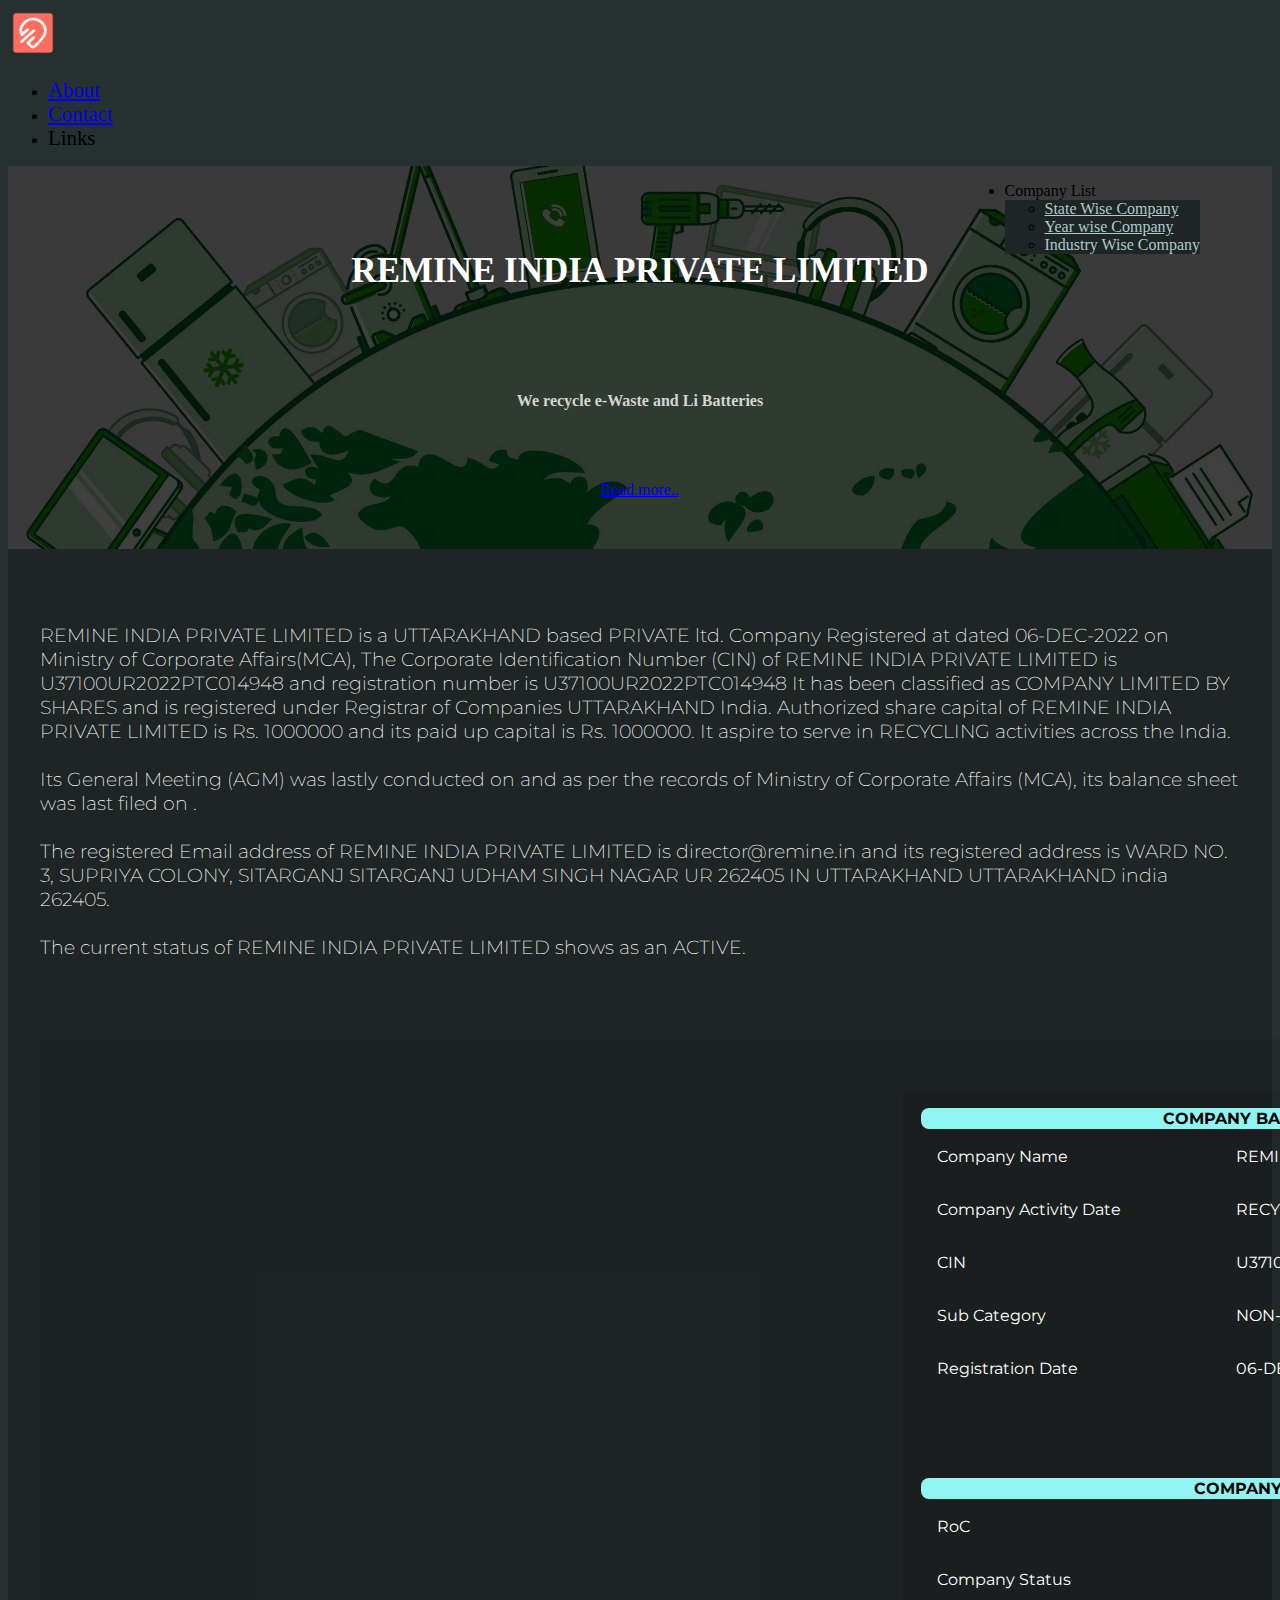
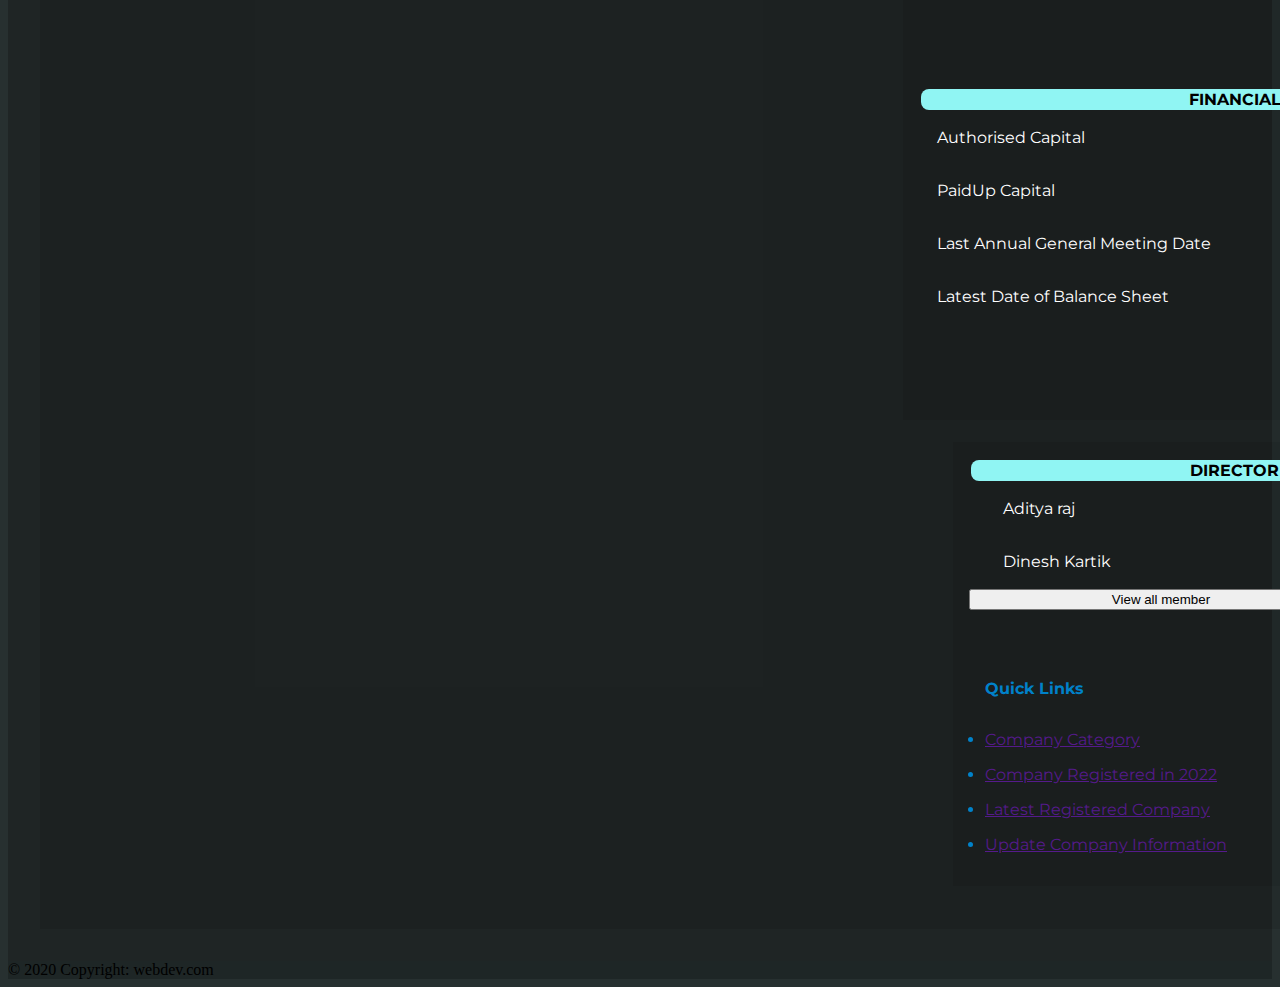
<file: index.html>
<!DOCTYPE html>
<html lang="en">
<head>
    <meta charset="UTF-8">
    <meta http-equiv="X-UA-Compatible" content="IE=edge">
    <meta name="viewport" content="width=device-width, initial-scale=1">
    <link href="https://cdn.jsdelivr.net/npm/bootstrap@5.0.2/dist/css/bootstrap.min.css" rel="stylesheet" integrity="sha384-EVSTQN3/azprG1Anm3QDgpJLIm9Nao0Yz1ztcQTwFspd3yD65VohhpuuCOmLASjC" crossorigin="anonymous">
    <link rel="stylesheet" href="css/homepage.css">
    <link rel="stylesheet" href="https://cdnjs.cloudflare.com/ajax/libs/font-awesome/6.4.0/css/all.min.css" integrity="sha512-iecdLmaskl7CVkqkXNQ/ZH/XLlvWZOJyj7Yy7tcenmpD1ypASozpmT/E0iPtmFIB46ZmdtAc9eNBvH0H/ZpiBw==" crossorigin="anonymous" referrerpolicy="no-referrer" />
    <script src="js/index.js"></script>
    <title>Remine</title>
</head>
<body>
  <nav class="navbar navbar-expand-lg navbar-dark bg-dark">
  <div class="container-fluid">
    <a class="navbar-brand" href="index.html"><img src="images/logo.png" alt="..." style="width:50px; height:50px;"></a>
    <div class="collapse navbar-collapse" id="navbarSupportedContent">
      <ul class="navbar-nav me-auto mb-2 mb-lg-0">
        <li class="nav-item">
          <a class="nav-link" style="font-size: 1.3rem;" href="about.html">About</a>
        </li>
        <li class="nav-item">
          <a class="nav-link" style="font-size: 1.3rem;" href="contact.html">Contact</a>
        </li>
        <li class="nav-item">
          <a class="nav-link" style="font-size: 1.3rem;" onclick="scrolldown()">Links</a>
        </li>
      </ul>
      <ul id="menu" class="navbar-nav me-auto mb-2 mb-lg-0">
        <li class="nav-item dropdown">
          <a class="nav-link dropdown-toggle" id="navbarDropdown" role="button" data-bs-toggle="dropdown" aria-expanded="false">
            Company List
          </a>
          <ul class="dropdown-menu dropdown-menu-dark" aria-labelledby="navbarDropdown" style="background-color: rgb(31, 37, 37)">
            <li><a class="dropdown-item" style="color: #c7eaead8;"  href="about.html">State Wise Company</a></li>
            <li><a class="dropdown-item" style="color: #c7eaead8;"  href="contact.html">Year wise Company</a></li>
            <li><a class="dropdown-item" style="color: #c7eaead8;"  onclick="scrolldown()">Industry Wise Company</a></li>
          </ul>
        </li>
      </ul>
    </div>
  </div>
</nav>
<div class="body-top">
    <!-- <img class="bg" background-image src="/images/bg.jpg" alt=""> -->
   <h3 style="color: white;">REMINE INDIA PRIVATE LIMITED
  </h3>  
  <h4 style="color: rgb(214, 211, 211);"> We recycle e-Waste and Li Batteries </h4>
    <a type="button" class="btn btn-outline-warning" href="about.html">Read more..</a>
 
</div>
<div id='body-low' class="container-fluid">
    <div class="scol">
      <div >
        <h4 style="color: white; font-weight: 200; font-size: larger;">
        REMINE INDIA PRIVATE LIMITED is a UTTARAKHAND based PRIVATE ltd. Company Registered at dated 06-DEC-2022 on Ministry of Corporate Affairs(MCA), The Corporate Identification Number (CIN) of REMINE INDIA PRIVATE LIMITED is U37100UR2022PTC014948 and registration number is U37100UR2022PTC014948 It has been classified as COMPANY LIMITED BY SHARES and is registered under Registrar of Companies UTTARAKHAND India. Authorized share capital of REMINE INDIA PRIVATE LIMITED is Rs. 1000000 and its paid up capital is Rs. 1000000. It aspire to serve in RECYCLING activities across the India.
        <br><br>
Its General Meeting (AGM) was lastly conducted on and as per the records of Ministry of Corporate Affairs (MCA), its balance sheet was last filed on .
<br><br>
The registered Email address of REMINE INDIA PRIVATE LIMITED is director@remine.in and its registered address is WARD NO. 3, SUPRIYA COLONY, SITARGANJ SITARGANJ UDHAM SINGH NAGAR UR 262405 IN UTTARAKHAND UTTARAKHAND india 262405.
<br><br>
The current status of REMINE INDIA PRIVATE LIMITED shows as an ACTIVE.
</h4>      
</div>
<!-- <div>
</div> -->
</div>
<div class="container" style="padding: 2rem; margin-top: 5rem; padding-top: 0.1rem; width: 150rem; background-color: rgba(11, 11, 11, 0.112);">
<div class="sec1">
 <card class="card" style=" padding: 1rem; background-color: rgba(0, 0, 0, 0.063);">
  <table id="table1"; class="table" style="height: 10px; color: white;">
    <thead>
      <tr>
        <th scope="col" colspan="2" style="color: black; background-color: rgb(144, 245, 243); width: 700px; border-radius: 0.5rem;">
                COMPANY BASIC DETAILS
        </th>
      </tr>
    </thead>
    <tbody>
      <tr>
        <td><i class="fa-solid fa-calendar-days" style="color: #c7eaea;"></i>
          Company Name</td>
        <td>REMINE INDIA PRIVATE LIMITED</td>
      </tr>
      <tr>
        <td> <i class="fa-solid fa-shield-halved" style="color: #dee2e8;"></i> Company Activity Date</td>
        <td>RECYCLING</td>
      </tr>
      <tr>
        <td><i class="fa-solid fa-circle-info" style="color: #e4e5e7;"></i>  CIN</td>
        <td>U37100UR2022PTC014948</td>
      </tr>
      <tr>
        <td><i class="fa-solid fa-bars" style="color: #f0f5ff;"></i> Sub Category</td>
        <td>NON-GOVT COMPANY</td>
      </tr>
      <tr>
        <td><i class="fa-solid fa-paperclip" style="color: #eaeaec;"></i> Registration Date</td>
        <td>06-DEC-2022</td>
      </tr>
    </tbody>
  </table>
  <table id="table1"; class="table" style="height: 10px; color: white;">
    <thead>
      <tr>
        <th scope="col" colspan="2" style="color: black; background-color: rgb(144, 245, 243); width: 700px; border-radius: 0.5rem;">
          COMPANY STATUS
        </th>
      </tr>
    </thead>
    <tbody>
      <tr>
        <td><i class="fa-solid fa-paper-plane" style="color: #dddfe4;"></i> RoC</td>
        <td>UTTARAKHAND</td>
      </tr>
      <tr>
        <td> <i class="fa-solid fa-shield-halved" style="color: #dee2e8;"></i>  Company Status</td>
        <td>ACTIVE</td>
      </tr>
    </tbody>
  </table>
  <table id="table1"; class="table" style="height: 10px; color: white;">
    <thead>
      <tr>
        <th scope="col" colspan="2" style="color: black; background-color: rgb(144, 245, 243); width: 700px; border-radius: 0.5rem;">
          FINANCIAL DETAILS
        </th>
      </tr>
    </thead>
    <tbody>
      <tr>
        <td><i class="fa-solid fa-calendar-days" style="color: #c7eaea;"></i>
          Authorised Capital</td>
        <td>1000000</td>
      </tr>
      <tr>
        <td> <i class="fa-solid fa-shield-halved" style="color: #dee2e8;"></i> PaidUp Capital</td>
        <td>1000000</td>
      </tr>
      <tr>
        <td><i class="fa-solid fa-circle-info" style="color: #e4e5e7;"></i> Last Annual General Meeting Date</td>
        <td></td>
      </tr>
      <tr>
        <td><i class="fa-solid fa-bars" style="color: #f0f5ff;"></i> Latest Date of Balance Sheet</td>
        <td></td>
      </tr>

    </tbody>
  </table>
</card>

<card class="card" style=" padding: 1rem; background-color: rgba(0, 0, 0, 0.063);">
  <table id="table2" class="table" style="color: white;">
    <thead>
      <tr>
        <th scope="col" style=" color: black; background-color: rgb(144, 245, 243); width: 600px; border-radius: 0.5rem;">
          DIRECTOR DETAILS
        </th>
      </tr>
    </thead>
    <tbody>
      <tr>
        <td> <i class="fa-regular fa-circle-user" style="color: #e9eaed;"></i>&nbsp;&nbsp;&nbsp; Aditya raj</td>
      </tr>
      <tr>
        <td><i class="fa-regular fa-circle-user" style="color: #e9eaed;"></i>&nbsp;&nbsp;&nbsp; Dinesh Kartik</td>
      </tr>
    </tbody>
  </table>
  <a href="about.html">
  <button type="button" class="btn btn-primary" style="width: 24rem;">View all member</button>
  </a>
  <div id="links" class="container" style="color: #0082ca; padding: 1rem">
    <h4>Quick Links</h4>
    <li><a href="">Company Category</a></li>
    <li><a href="">Company Registered in 2022</a></li>
    <li><a href="">Latest Registered Company</a></li>
    <li><a href="">Update Company Information</a></li>
  </div>
</card>
</div>
</div>
</div>
  <footer class="bg-dark text-center text-white">
    <!-- Grid container -->
    <div class="container p-4 pb-0">
      <!-- Section: Social media -->
      <section class="mb-4">
        <!-- Facebook -->
        <a
          class="btn text-white btn-floating m-1"
          style="background-color: #3b5998;"
          href="https://www.facebook.com/"
          role="button"
          ><i class="fab fa-facebook-f"></i
        ></a>
  
        <!-- Twitter -->
        <a
          class="btn text-white btn-floating m-1"
          style="background-color: #55acee;"
          href="https://twitter.com"
          role="button"
          ><i class="fab fa-twitter"></i
        ></a>
  
        <!-- Google -->
        <a
          class="btn text-white btn-floating m-1"
          style="background-color: #dd4b39;"
          href="https://www.google.com/"
          role="button"
          ><i class="fab fa-google"></i
        ></a>
  
        <!-- Instagram -->
        <a
          class="btn text-white btn-floating m-1"
          style="background-color: #ac2bac;"
          href="https://www.instagram.com/"
          role="button"
          ><i class="fab fa-instagram"></i
        ></a>
  
        <!-- Linkedin -->
        <a
          class="btn text-white btn-floating m-1"
          style="background-color: #0082ca;"
          href="https://www.linkedin.com/feed/"
          role="button"
          ><i class="fab fa-linkedin-in"></i
        ></a>
        <!-- Github -->
        <a
          class="btn text-white btn-floating m-1"
          style="background-color: #333333;"
          href="https://github.com/"
          role="button"
          ><i class="fab fa-github"></i
        ></a>
        <!--scrollup-->
        <a
        class="btn text-white btn-floating m-1"
          style="background-color: #333333;"
          onclick="scrollup();"
          
          ><i class="fa-solid fa-caret-up"></i></a>
      </section>
      
      <!-- Section: Social media -->
    </div>
    <!-- Grid container -->
  
    <!-- Copyright -->
    <div class="text-center p-3" style="background-color: rgba(0, 0, 0, 0.208);">
      © 2020 Copyright:
      <a class="text-white">webdev.com</a>
      
    </div>
    
    <!-- Copyright -->
  </footer> 



<script src="https://cdn.jsdelivr.net/npm/bootstrap@5.0.2/dist/js/bootstrap.bundle.min.js" integrity="sha384-MrcW6ZMFYlzcLA8Nl+NtUVF0sA7MsXsP1UyJoMp4YLEuNSfAP+JcXn/tWtIaxVXM" crossorigin="anonymous"></script>
</body>
</html>
</file>
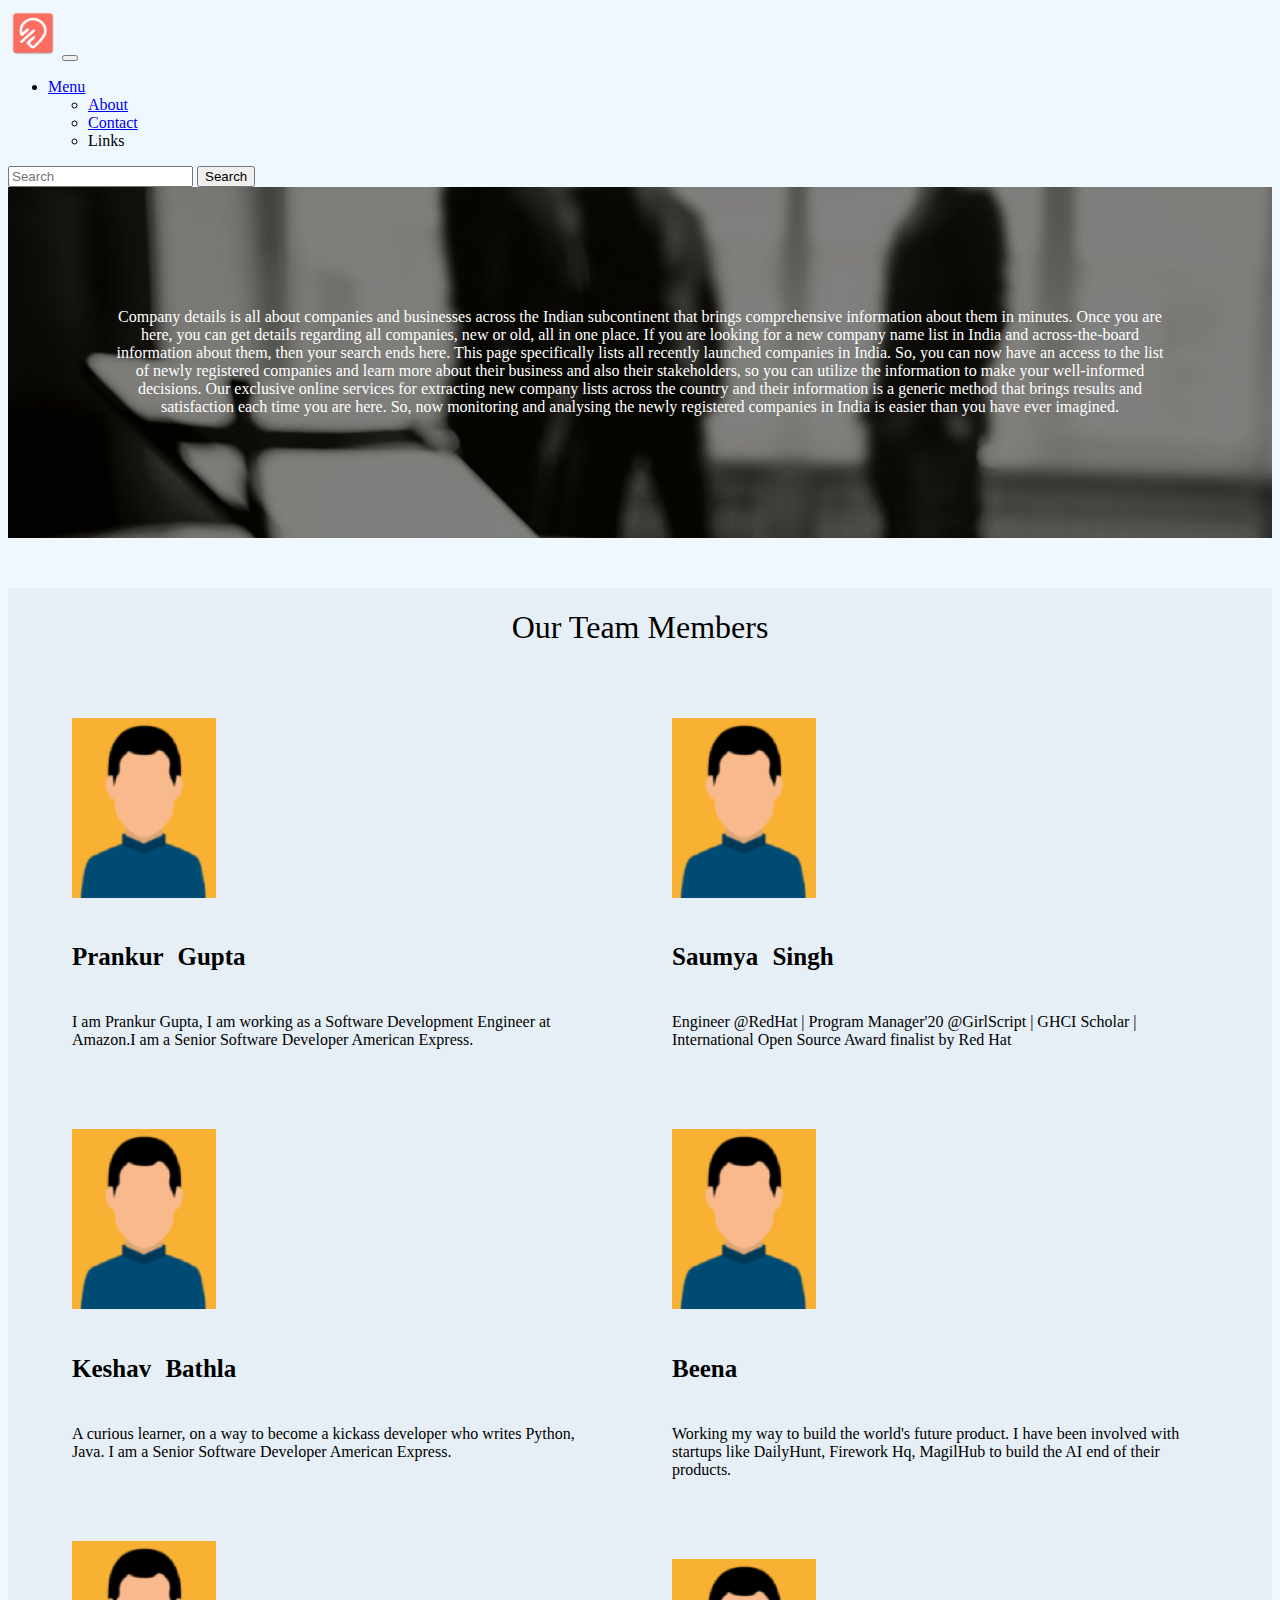
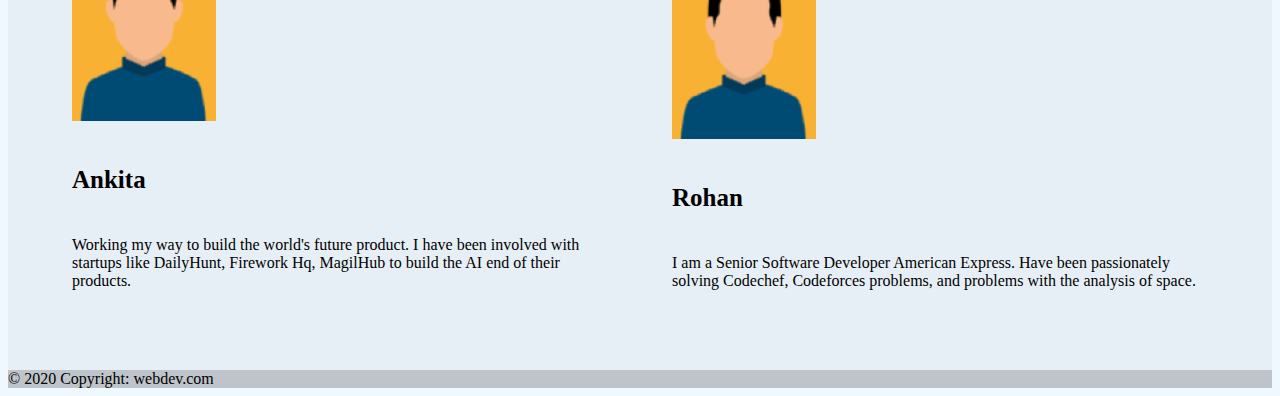
<file: about.html>
<!DOCTYPE html>
<html lang="en">
<head>
    <meta charset="UTF-8">
    <meta http-equiv="X-UA-Compatible" content="IE=edge">
    <meta name="viewport" content="width=device-width, initial-scale=1">
    <link href="https://cdn.jsdelivr.net/npm/bootstrap@5.0.2/dist/css/bootstrap.min.css" rel="stylesheet" integrity="sha384-EVSTQN3/azprG1Anm3QDgpJLIm9Nao0Yz1ztcQTwFspd3yD65VohhpuuCOmLASjC" crossorigin="anonymous">
    <link rel="stylesheet" href="css/about.css">
    <link rel="stylesheet" href="https://cdnjs.cloudflare.com/ajax/libs/font-awesome/6.4.0/css/all.min.css" integrity="sha512-iecdLmaskl7CVkqkXNQ/ZH/XLlvWZOJyj7Yy7tcenmpD1ypASozpmT/E0iPtmFIB46ZmdtAc9eNBvH0H/ZpiBw==" crossorigin="anonymous" referrerpolicy="no-referrer" />
    <script src="js/index.js"></script>
    <title>About</title>
</head>
<body>
<nav class="navbar navbar-expand-lg navbar-dark bg-dark">
  <div class="container-fluid">
    <a class="navbar-brand" href="index.html"><img src="images/logo.png" alt="..." style="width:50px; height:50px;"></a>
    <button class="navbar-toggler" type="button" data-bs-toggle="collapse" data-bs-target="#navbarSupportedContent" aria-controls="navbarSupportedContent" aria-expanded="false" aria-label="Toggle navigation">
      <span class="navbar-toggler-icon"></span>
    </button>
    <div class="collapse navbar-collapse" id="navbarSupportedContent">
      <ul class="navbar-nav me-auto mb-2 mb-lg-0">
        <li class="nav-item dropdown">
          <a class="nav-link dropdown-toggle" href="#" id="navbarDropdown" role="button" data-bs-toggle="dropdown" aria-expanded="false">
            Menu
          </a>
          <ul class="dropdown-menu" aria-labelledby="navbarDropdown">
            <li><a class="dropdown-item" href="about.html">About</a></li>
            <li><a class="dropdown-item" href="contact.html">Contact</a></li>
            <li><a class="dropdown-item" onclick="scrolldown()">Links</a></li>
          </ul>
        </li>
      </ul>
      <form class="d-flex">
        <input class="form-control me-2" type="search" placeholder="Search" aria-label="Search">
        <button class="btn btn-outline-warning" type="submit">Search</button>
      </form>
    </div>
  </div>
</nav>





<div class="body-top">
    <!-- <img class="bg" background-image src="/images/bg.jpg" alt=""> -->
   <h4 style="color: white;">Company details is all about companies and businesses across the Indian subcontinent that brings comprehensive information about them in minutes. Once you are here, you can get details regarding all companies, new or old, all in one place. If you are looking for a new company name list in India and across-the-board information about them, then your search ends here. This page specifically lists all recently launched companies in India. So, you can now have an access to the list of newly registered companies and learn more about their business and also their stakeholders, so you can utilize the information to make your well-informed decisions. Our exclusive online services for extracting new company lists across the country and their information is a generic method that brings results and satisfaction each time you are here. So, now monitoring and analysing the newly registered companies in India is easier than you have ever imagined.</h4>  
 
</div>
<div class="container" style="background-color: #484a4b0d; margin-top: 4%; padding-top: 1%;">
<div id="tm"> Our Team Members </div>
<div class="body-low">
    <div id="grid">
    <div class="acol">
    <div class="card mb-3" style="max-width: 540px;">
        <div class="row g-0">
          <div class="col-md-4">
            <img src="./images/dp.png" class="img-fluid rounded-start" alt="..." style="background-color: black;">
          </div>
          <div class="col-md-8">
            <div class="card-body">
              <h5 class="card-title">Prankur Gupta</h5>
              <p class="card-text">I am Prankur Gupta, I am working as a Software Development Engineer at Amazon.I am a Senior Software Developer American Express. </p>
            </div>
          </div>
        </div>
      </div>
    </div>
    <div class="acol">
        <div class="card mb-3" style="max-width: 540px;">
            <div class="row g-0">
              <div class="col-md-4">
                <img src="./images/dp.png" class="img-fluid rounded-start" alt="..." style="background-color: black;">
              </div>
              <div class="col-md-8">
                <div class="card-body">
                  <h5 class="card-title">Keshav Bathla</h5>
                  <p class="card-text">A curious learner, on a way to become a kickass developer who writes Python, Java. I am a Senior Software Developer American Express. </p>
                </div>
              </div>
            </div>
          </div>
    </div>
    <div class="acol">
        <div class="card mb-3" style="max-width: 540px;">
            <div class="row g-0">
              <div class="col-md-4">
                <img src="./images/dp.png" class="img-fluid rounded-start" alt="..." style="background-color: black;">
              </div>
              <div class="col-md-8">
                <div class="card-body">
                    <h5 class="card-title">Ankita</h5>
                    <p class="card-text">Working my way to build the world's future product. I have been involved with startups like DailyHunt, Firework Hq, MagilHub to build the AI end of their products. </p>
                </div>
              </div>
            </div>
          </div>
    </div>
  </div>

  <div id="grid">
    <div class="acol">
    <div class="card mb-3" style="max-width: 540px;">
        <div class="row g-0">
          <div class="col-md-4">
            <img src="./images/dp.png" class="img-fluid rounded-start" alt="..." style="background-color: black;">
          </div>
          <div class="col-md-8" >
            <div class="card-body" >
              <h5 class="card-title">Saumya Singh</h5>
              <p class="card-text">Engineer @RedHat | Program Manager'20 @GirlScript | GHCI Scholar | International Open Source Award finalist by Red Hat</p>
            </div>
          </div>
        </div>
      </div>
    </div>
    <div class="acol">
        <div class="card mb-3" style="max-width: 540px;">
            <div class="row g-0">
              <div class="col-md-4">
                <img src="./images/dp.png" class="img-fluid rounded-start" alt="..." style="background-color: black;">
              </div>
              <div class="col-md-8">
                <div class="card-body">
                  <h5 class="card-title">Beena</h5>
                  <p class="card-text">Working my way to build the world's future product. I have been involved with startups like DailyHunt, Firework Hq, MagilHub to build the AI end of their products.</p>
                </div>
              </div>
            </div>
          </div>
    </div>
    <div class="acol">
        <div class="card mb-3" style="max-width: 540px;">
            <div class="row g-0">
              <div class="col-md-4">
                <img src="./images/dp.png" class="img-fluid rounded-start" alt="..." style="background-color: black;">
              </div>
              <div class="col-md-8">
                <div class="card-body">
                  <h5 class="card-title">Rohan</h5>
                  <p class="card-text">I am a Senior Software Developer American Express. Have been passionately solving Codechef, Codeforces problems, and problems with the analysis of space.</p>
                </div>
              </div>
            </div>
          </div>
    </div>
  </div>
</div>
</div>







  <footer class="bg-dark text-center text-white">
    <!-- Grid container -->
    <div class="container p-4 pb-0">
      <!-- Section: Social media -->
      <section class="mb-4">
        <!-- Facebook -->
        <a
          class="btn text-white btn-floating m-1"
          style="background-color: #3b5998;"
          href="https://www.facebook.com/"
          role="button"
          ><i class="fab fa-facebook-f"></i
        ></a>
  
        <!-- Twitter -->
        <a
          class="btn text-white btn-floating m-1"
          style="background-color: #55acee;"
          href="https://twitter.com"
          role="button"
          ><i class="fab fa-twitter"></i
        ></a>
  
        <!-- Google -->
        <a
          class="btn text-white btn-floating m-1"
          style="background-color: #dd4b39;"
          href="https://www.google.com/"
          role="button"
          ><i class="fab fa-google"></i
        ></a>
  
        <!-- Instagram -->
        <a
          class="btn text-white btn-floating m-1"
          style="background-color: #ac2bac;"
          href="https://www.instagram.com/"
          role="button"
          ><i class="fab fa-instagram"></i
        ></a>
  
        <!-- Linkedin -->
        <a
          class="btn text-white btn-floating m-1"
          style="background-color: #0082ca;"
          href="https://www.linkedin.com/feed/"
          role="button"
          ><i class="fab fa-linkedin-in"></i
        ></a>
        <!-- Github -->
        <a
          class="btn text-white btn-floating m-1"
          style="background-color: #333333;"
          href="https://github.com/"
          role="button"
          ><i class="fab fa-github"></i
        ></a>
        <!--scrollup-->
        <a
        class="btn text-white btn-floating m-1"
          style="background-color: #333333;"
          onclick="scrollup();"
          
          ><i class="fa-solid fa-caret-up"></i></a>
      </section>
      
      <!-- Section: Social media -->
    </div>
    <!-- Grid container -->
  
    <!-- Copyright -->
    <div class="text-center p-3" style="background-color: rgba(0, 0, 0, 0.208);">
      © 2020 Copyright:
      <a class="text-white">webdev.com</a>
      
    </div>
    
    <!-- Copyright -->
  </footer> 





<script src="https://cdn.jsdelivr.net/npm/bootstrap@5.0.2/dist/js/bootstrap.bundle.min.js" integrity="sha384-MrcW6ZMFYlzcLA8Nl+NtUVF0sA7MsXsP1UyJoMp4YLEuNSfAP+JcXn/tWtIaxVXM" crossorigin="anonymous"></script>
</body>
</html>
</file>
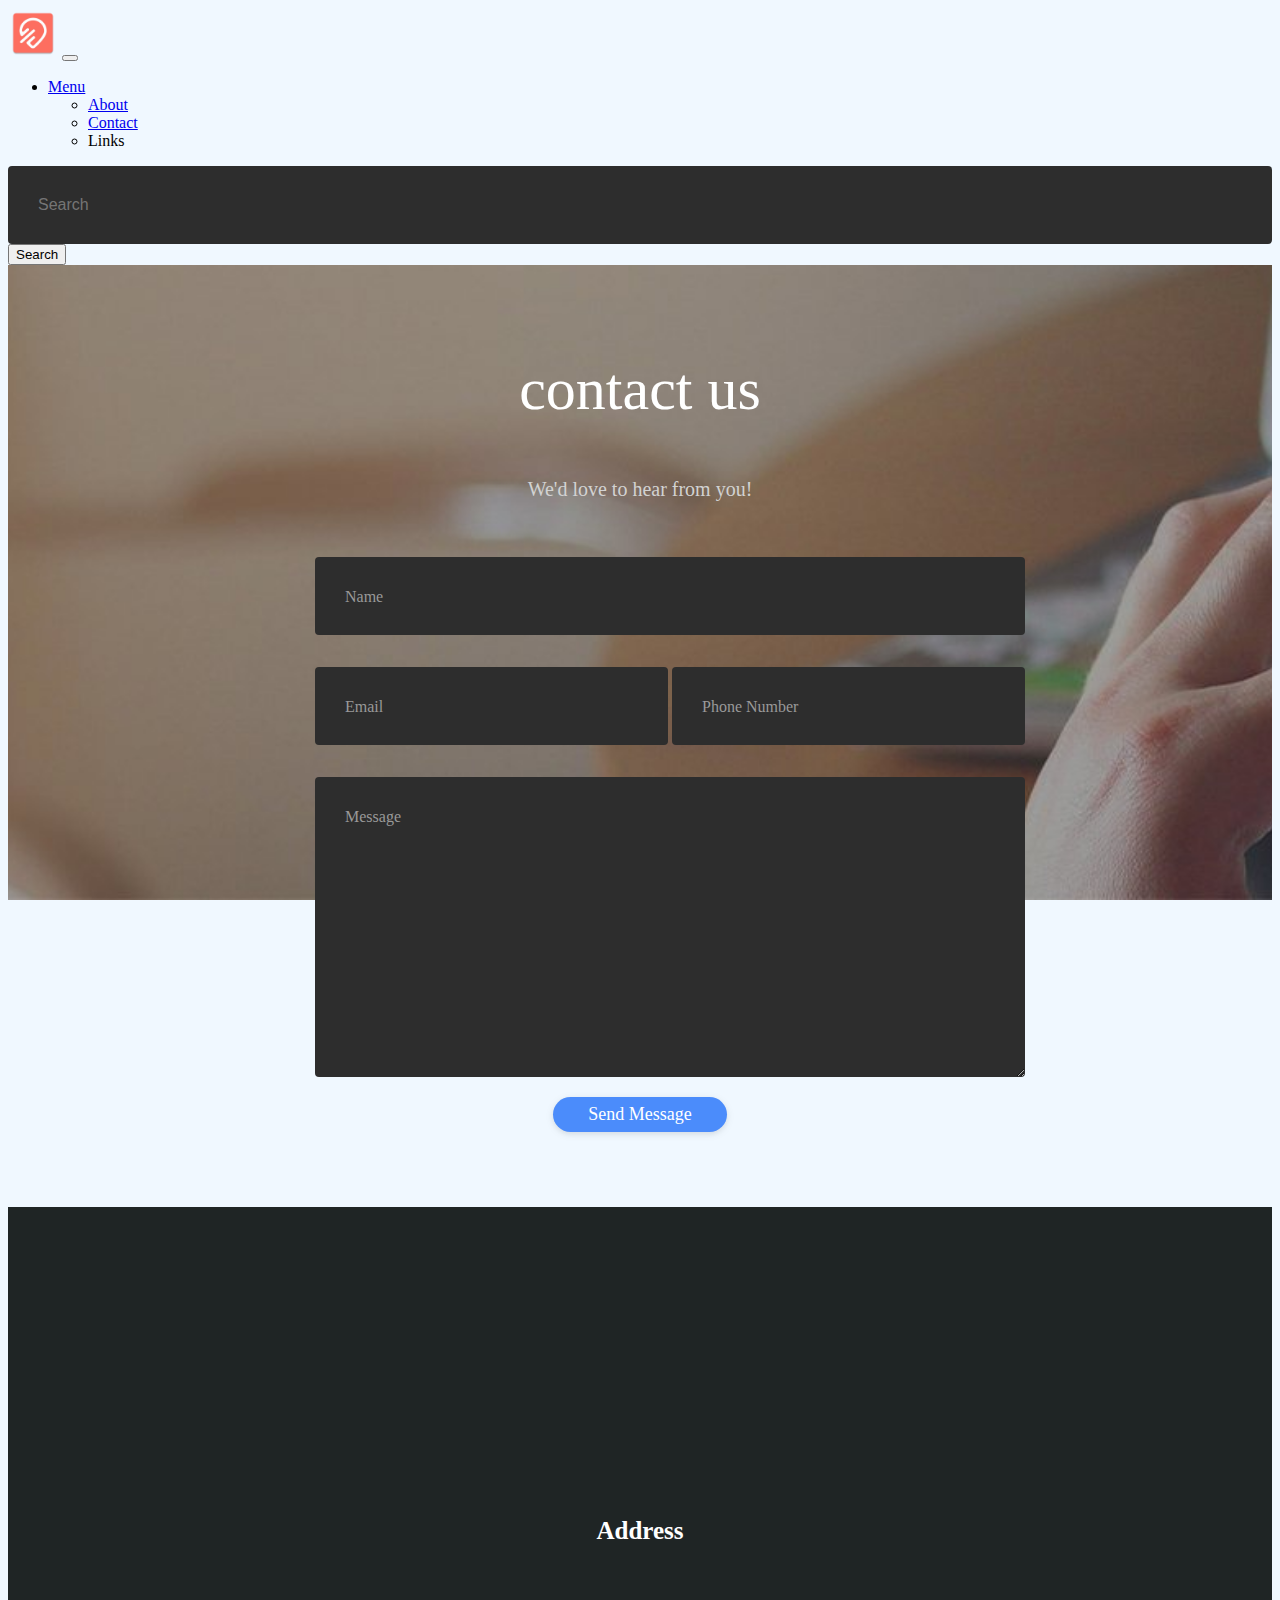
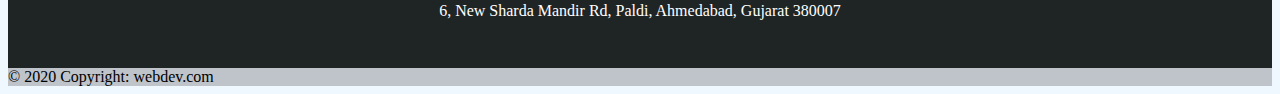
<file: contact.html>
<!DOCTYPE html>
<html lang="en">
<head>
    <meta charset="UTF-8">
    <meta http-equiv="X-UA-Compatible" content="IE=edge">
    <meta name="viewport" content="width=device-width, initial-scale=1">
    <link href="https://cdn.jsdelivr.net/npm/bootstrap@5.0.2/dist/css/bootstrap.min.css" rel="stylesheet" integrity="sha384-EVSTQN3/azprG1Anm3QDgpJLIm9Nao0Yz1ztcQTwFspd3yD65VohhpuuCOmLASjC" crossorigin="anonymous">
    <link rel="stylesheet" href="css/contact.css">
    <link rel="stylesheet" href="https://cdnjs.cloudflare.com/ajax/libs/font-awesome/6.4.0/css/all.min.css" integrity="sha512-iecdLmaskl7CVkqkXNQ/ZH/XLlvWZOJyj7Yy7tcenmpD1ypASozpmT/E0iPtmFIB46ZmdtAc9eNBvH0H/ZpiBw==" crossorigin="anonymous" referrerpolicy="no-referrer" />
    <title>Contact</title>
</head>
<body>
  <script src="js/index.js"></script>

<nav class="navbar navbar-expand-lg navbar-dark bg-dark">
  <div class="container-fluid">
    <a class="navbar-brand" href="index.html"><img src="images/logo.png" alt="..." style="width:50px; height:50px;"></a>
    <button class="navbar-toggler" type="button" data-bs-toggle="collapse" data-bs-target="#navbarSupportedContent" aria-controls="navbarSupportedContent" aria-expanded="false" aria-label="Toggle navigation">
      <span class="navbar-toggler-icon"></span>
    </button>
    <div class="collapse navbar-collapse" id="navbarSupportedContent">
      <ul class="navbar-nav me-auto mb-2 mb-lg-0">
        <li class="nav-item dropdown">
          <a class="nav-link dropdown-toggle" href="#" id="navbarDropdown" role="button" data-bs-toggle="dropdown" aria-expanded="false">
            Menu
          </a>
          <ul class="dropdown-menu" aria-labelledby="navbarDropdown">
            <li><a class="dropdown-item" href="about.html">About</a></li>
            <li><a class="dropdown-item" href="contact.html">Contact</a></li>
            <li><a class="dropdown-item" onclick="scrolldown()">Links</a></li>
          </ul>
        </li>
      </ul>
      <form class="d-flex">
        <input class="form-control me-2" type="search" placeholder="Search" aria-label="Search">
        <button class="btn btn-outline-warning" type="submit">Search</button>
      </form>
    </div>
  </div>
</nav>
<div class="body-top">
  <div class="container">
    <div class="row">
        <h1>contact us</h1>
    </div>
    <div class="row">
        <h4 style="text-align:center">We'd love to hear from you!</h4>
    </div>
    <div class="row input-container">
        <div class="col-xs-12">
          <div class="styled-input wide">
            <input id="ip" type="text" required />
            <label>Name</label> 
          </div>
        </div>
        <div class="col-md-6 col-sm-12">
          <div class="styled-input">
            <input id="ip2" type="text" required />
            <label>Email</label> 
          </div>
        </div>
        <div class="col-md-6 col-sm-12">
          <div class="styled-input" style="float:right;">
            <input id="ip3" type="text" required />
            <label>Phone Number</label> 
          </div>
        </div>
        <div class="col-xs-12">
          <div class="styled-input wide">
            <textarea id="ip4" required></textarea>
            <label>Message</label>
          </div>
        </div>
        <div class="col-xs-12">
          <div class="btn-lrg submit-btn" onclick= "clearInput();">Send Message</div>
        </div>
    </div>
  </div>
   
 
</div>


<div id="address">
  <div><iframe src="https://www.google.com/maps/embed?pb=!1m18!1m12!1m3!1d117434.44126447255!2d72.45608131640623!3d23.10345400000002!2m3!1f0!2f0!3f0!3m2!1i1024!2i768!4f13.1!3m3!1m2!1s0x395e855657cb1e6f%3A0xd86294a00f1d0282!2sAmazon%20office!5e0!3m2!1sen!2sin!4v1680808564078!5m2!1sen!2sin" width="500" height="200" style="border:0;" allowfullscreen="" loading="lazy" referrerpolicy="no-referrer-when-downgrade"></iframe>   
  </div>
    <h5>Address</h5>
    <h7>
      6, New Sharda Mandir Rd, Paldi, Ahmedabad, Gujarat 380007
    </h7>
</div>





  <footer class="bg-dark text-center text-white">
    <!-- Grid container -->
    <div class="container p-4 pb-0">
      <!-- Section: Social media -->
      <section class="mb-4">
        <!-- Facebook -->
        <a
          class="btn text-white btn-floating m-1"
          style="background-color: #3b5998;"
          href="https://www.facebook.com/"
          role="button"
          ><i class="fab fa-facebook-f"></i
        ></a>
  
        <!-- Twitter -->
        <a
          class="btn text-white btn-floating m-1"
          style="background-color: #55acee;"
          href="https://twitter.com"
          role="button"
          ><i class="fab fa-twitter"></i
        ></a>
  
        <!-- Google -->
        <a
          class="btn text-white btn-floating m-1"
          style="background-color: #dd4b39;"
          href="https://www.google.com/"
          role="button"
          ><i class="fab fa-google"></i
        ></a>
  
        <!-- Instagram -->
        <a
          class="btn text-white btn-floating m-1"
          style="background-color: #ac2bac;"
          href="https://www.instagram.com/"
          role="button"
          ><i class="fab fa-instagram"></i
        ></a>
  
        <!-- Linkedin -->
        <a
          class="btn text-white btn-floating m-1"
          style="background-color: #0082ca;"
          href="https://www.linkedin.com/feed/"
          role="button"
          ><i class="fab fa-linkedin-in"></i
        ></a>
        <!-- Github -->
        <a
          class="btn text-white btn-floating m-1"
          style="background-color: #333333;"
          href="https://github.com/"
          role="button"
          ><i class="fab fa-github"></i
        ></a>
        <!--scrollup-->
        <a
        class="btn text-white btn-floating m-1"
          style="background-color: #333333;"
          onclick="scrollup();"
          
          ><i class="fa-solid fa-caret-up"></i></a>
      </section>
      
      <!-- Section: Social media -->
    </div>
    <!-- Grid container -->
  
    <!-- Copyright -->
    <div class="text-center p-3" style="background-color: rgba(0, 0, 0, 0.208);">
      © 2020 Copyright:
      <a class="text-white">webdev.com</a>
      
    </div>
    
    <!-- Copyright -->
  </footer> 





<script src="https://cdn.jsdelivr.net/npm/bootstrap@5.0.2/dist/js/bootstrap.bundle.min.js" integrity="sha384-MrcW6ZMFYlzcLA8Nl+NtUVF0sA7MsXsP1UyJoMp4YLEuNSfAP+JcXn/tWtIaxVXM" crossorigin="anonymous"></script>
</body>
</html>
</file>
<file: css/homepage.css>
@import url('https://fonts.googleapis.com/css2?family=Chakra+Petch:wght@500&family=Montserrat:wght@300&display=swap');
/* navbar */

.nav-link {
    transition: all 0.3s ease-in-out;
  }

/*dropdown*/

#menu
{
    position: absolute;
    right: 5rem;
}

/* body */

body {
    background-color: rgb(39, 48, 48);
}


/* top-body */

.body-top {
    text-align: center;
    width: auto;
    margin: auto;    
    background-size: contain;
    background-image: url('.././images/bg.jpg');
    background-attachment: fixed;
    padding: 50px;
    
}
.body-top h4 {
    padding: 50px;
    margin-left: auto;
    margin-right: auto;
    max-width: 50rem;
}

.col {
    padding-top: 5rem;
    width: 600px;
}
.scol {
    padding-top: 3rem;
   
}

/* lower body */

#body-low { 
  padding: 2rem;
  padding-top: 0%;
  background-color: rgb(31, 37, 37);
  font-family: 'Montserrat', sans-serif;   

}

.sec1{
    padding: 0rem;
    padding-top: 8rem;
    display: grid;
    grid-template-columns: 65% 35%;
    margin-top: -90px;
}

.card {
    margin: 0.7rem;
}
#table1 tbody td {
    padding: 1rem;
}
#table2 tbody td {
    padding: 1rem;
}
#table1 {
  min-width: 750px;
  margin-bottom: 5rem;
}

#links {
  margin-top: 2rem;
}
#links > h4 {
    margin-bottom: 2rem;
}
#links li {
    margin-top: 1rem;
}
#s1 {
    height: 25rem;
    border-radius: 0.5rem;
}
h3 {
    font-size: 35px;
    padding-bottom: 1rem;
}
h5 {
    padding-top: 1rem;
    word-spacing: 0.5rem;
    font-size: 25px;
}

.section-center{
    width: 100%;
    max-width: 1770px;
    margin: 0 auto;
}
#s1 {
    transition: all 0.3s ease-in-out;
}
#s1:hover {
    transform: scale(1.01);
    opacity: 0.5;
  }

/* Footer */

footer a:hover {
    opacity: 0.5;
}

/* meadia query */

@media (max-width: 1400px) {
   
.sec1{
    padding: 0rem;
    padding-top: 8rem;
    display: flex;
    flex-direction: column;
    align-items: center;
    margin-top: -90px;
}
#table1 {
    min-width: 250px;
    margin-bottom: 5rem;
  }
}
/* meadia query */

@media (max-width: 1043px) {
    h3 {
        font-size: 2rem;
       padding-top: 1rem;
    }
    h5 {
        word-spacing: 0.5rem;
        font-size: 1.5rem;
        padding-bottom: 1rem;
    }
    .sec1{
        display: flex;
         flex-direction: column-reverse;
        justify-items: center;
    }

}
@media (max-width: 540px) {
    .body-top {
        padding: 2rem;
      
    }
    .body-top h4 {
        padding: 1rem;
        font-size: large;
       
    }
    #body-low { 
        padding: 2rem;
        background-color: rgb(31, 37, 37);
      }
    h3 {
        font-size: 1rem;
       padding-top: 0.9rem;
       padding-bottom: 1rem;
    }
    h5 {
        padding-top: 0rem;
        word-spacing: 0.2rem;
        font-size: 0.9rem;
        padding-bottom: 0.5rem;
    }
    #s1 {
        height: 12rem;
    }
    .sec1{
        display: flex;
         flex-direction: column-reverse;
        justify-items: center;
        padding: 1.5rem;
    }

}
@media (max-width: 285px) {
    .body-top {
        padding: 2rem;
      
    }
    .body-top h4 {
        padding: 1.5rem;
        padding-left: 0.5rem;
        padding-right: 0.5rem;
        font-size: medium;
       
    }
    #body-low { 
        padding: 2rem;
        background-color: rgb(31, 37, 37);
      }
    h3 {
        font-size: 1rem;
       padding-top: 0.9rem;
       padding-bottom: 1rem;
    }
    h5 {
        padding-top: 0rem;
        word-spacing: 0.2rem;
        font-size: 0.9rem;
        padding-bottom: 0.5rem;
    }
    #s1 {
        height: 12rem;
    }
    .sec1{
        display: flex;
         flex-direction: column-reverse;
        justify-items: center;
        padding: 1.5rem;
    }

}
</file>
<file: css/about.css>
/* navbar */

.nav-link {
  transition: all 0.3s ease-in-out;
}
.nav-link:hover{
  transform: scale(1.1);
}

/* body */
body {
  background-color: aliceblue;
}

/* body-top */

.body-top {
    text-align: center;
    width: auto;
    margin: auto;    
    background-size: cover;
    background-image: url('.././images/aboutbg.jpg');
    background-attachment: fixed;
    padding: 50px;
  
}
.acol {
    padding: 2rem;
}

.body-top h4 {
    padding: 50px;
    margin-left: auto;
    margin-right: auto;
    font-weight: 200;
    max-width: 90rem;
   
}

#tm {
 font-size: xx-large;
 text-align: center;
}
.body-low { 
   padding: 2rem;
   margin: auto;
   width: auto;
   
  /* background-color: rgb(31, 37, 37);  */
  display: grid;
  grid-template-columns: 50% 50%;
  justify-items: center;
}

h3 {
    font-size: 35px;
}
h5 {
    word-spacing: 0.5rem;
    font-size: 25px;
}
.card {
  transition: all 0.3s ease-in-out;
}
.card:hover {
  transform: scale(1.01);

}
#tm {
padding: 0.5rem;
}

/* Footer */

footer a:hover {
  opacity: 0.5;
}

/* media query */

@media only screen and (max-width: 1000px) {
    .body-low { 
        padding: 2rem;
        margin: auto;
        width: auto;
        
       display: grid;
       grid-template-columns: 100%;
     }

  }
  @media only screen and (max-width: 690px) {

    .body-top {
        padding: 0rem;  
        font-size: medium;    
    }
    .body-low img {
        height: 8rem;
    }
    .card-title {
        font-size: 1.5rem;
      }
      .card-text {
        font-size: 0.9rem;
      }
      .col-md-4 {
        text-align: center;
        background-color: aliceblue;
      }
      .card {
        background-color: aliceblue;
        border-style: none;
      }
      .card img {
        width: 8rem;
      }
  }
</file>
<file: css/contact.css>
/* navbar */

.nav-link {
    transition: all 0.3s ease-in-out;
  }
.nav-link:hover{
    transform: scale(1.1);
}

/* body */

body {
    background-color: aliceblue;
}

/* body top */

.body-top {
    text-align: center;
    width: auto;
    margin: auto;    
    background-size: cover;
    background-image: url('.././images/contactbg.jpg');
    background-attachment: fixed;
    padding: 50px;
  
}

.body-top h4 {
    padding: 10px;
    margin-left: auto;
    margin-right: auto;
    max-width: 50rem; 
}

h3 {
    font-size: 35px;
}
h5 {
    word-spacing: 0.5rem;
    font-size: 25px;
}
h1 {
    font-weight: 400;
    font-size: 60px;
    color: white;
    text-align: center;
}

h4 {
    font-weight: 400;
    font-size: 20px;
    color: #d2d2d2;
    line-height: 1.5;
}

/* ///// inputs /////*/

input:focus ~ label, textarea:focus ~ label, input:valid ~ label, textarea:valid ~ label {
    font-size: 0.75em;
    color: #999;
    top: -5px;
    -webkit-transition: all 0.225s ease;
    transition: all 0.225s ease;
}

.styled-input {
    float: left;
    width: 293px;
    margin: 1rem 0;
    position: relative;
    border-radius: 4px;
}

@media only screen and (max-width: 768px){
    .styled-input {
        width:100%;
    }
}

.styled-input label {
    color: #999;
    padding: 1.3rem 30px 1rem 30px;
    position: absolute;
    top: 10px;
    left: 0;
    -webkit-transition: all 0.25s ease;
    transition: all 0.25s ease;
    pointer-events: none;
}

.styled-input.wide { 
    width: 650px;
    max-width: 100%;
}

input,
textarea {
    padding: 30px;
    border: 0;
    width: 100%;
    font-size: 1rem;
    background-color: #2d2d2d;
    color: white;
    border-radius: 4px;
}

input:focus,
textarea:focus { outline: 0; }

input:focus ~ span,
textarea:focus ~ span {
    width: 100%;
    -webkit-transition: all 0.075s ease;
    transition: all 0.075s ease;
}

textarea {
    width: 100%;
    min-height: 15em;
}

.input-container {
    width: 650px;
    max-width: 100%;
    margin: 20px auto 25px auto;
}

.submit-btn {
    padding: 7px 35px;
    border-radius: 60px;
    display: inline-block;
    background-color: #4b8cfb;
    color: white;
    font-size: 18px;
    cursor: pointer;
    box-shadow: 0 2px 5px 0 rgba(0,0,0,0.06),
              0 2px 10px 0 rgba(0,0,0,0.07);
    -webkit-transition: all 300ms ease;
    transition: all 300ms ease;
}

.submit-btn:hover {
    transform: translateY(1px);
    box-shadow: 0 1px 1px 0 rgba(0,0,0,0.10),
              0 1px 1px 0 rgba(0,0,0,0.09);
}


/* Footer */


footer a:hover {
    opacity: 0.5;
}
@media (max-width: 768px) {
    .submit-btn {
        width:100%;
        float: none;
        text-align:center;
    }
}

input[type=checkbox] + label {
  color: #ccc;
  font-style: italic;
} 

input[type=checkbox]:checked + label {
  color: #f00;
  font-style: normal;
}

#address {
    background-color: rgb(31, 37, 37);
    text-align: center;
    color: #ffffff;
    padding: 3rem;
}
h5 {
    padding: 1rem;
}



@media (max-width: 768px) {
    iframe {
        width: 25rem;
    }
}
@media (max-width: 550px) {
    iframe {
        width: 15rem;
    }
    h1 {
        font-size: 2rem;
    }
}
@media (max-width: 330px) {
    iframe {
        width: 9rem;
        height: 7rem;
    }
 
   
}
</file>
